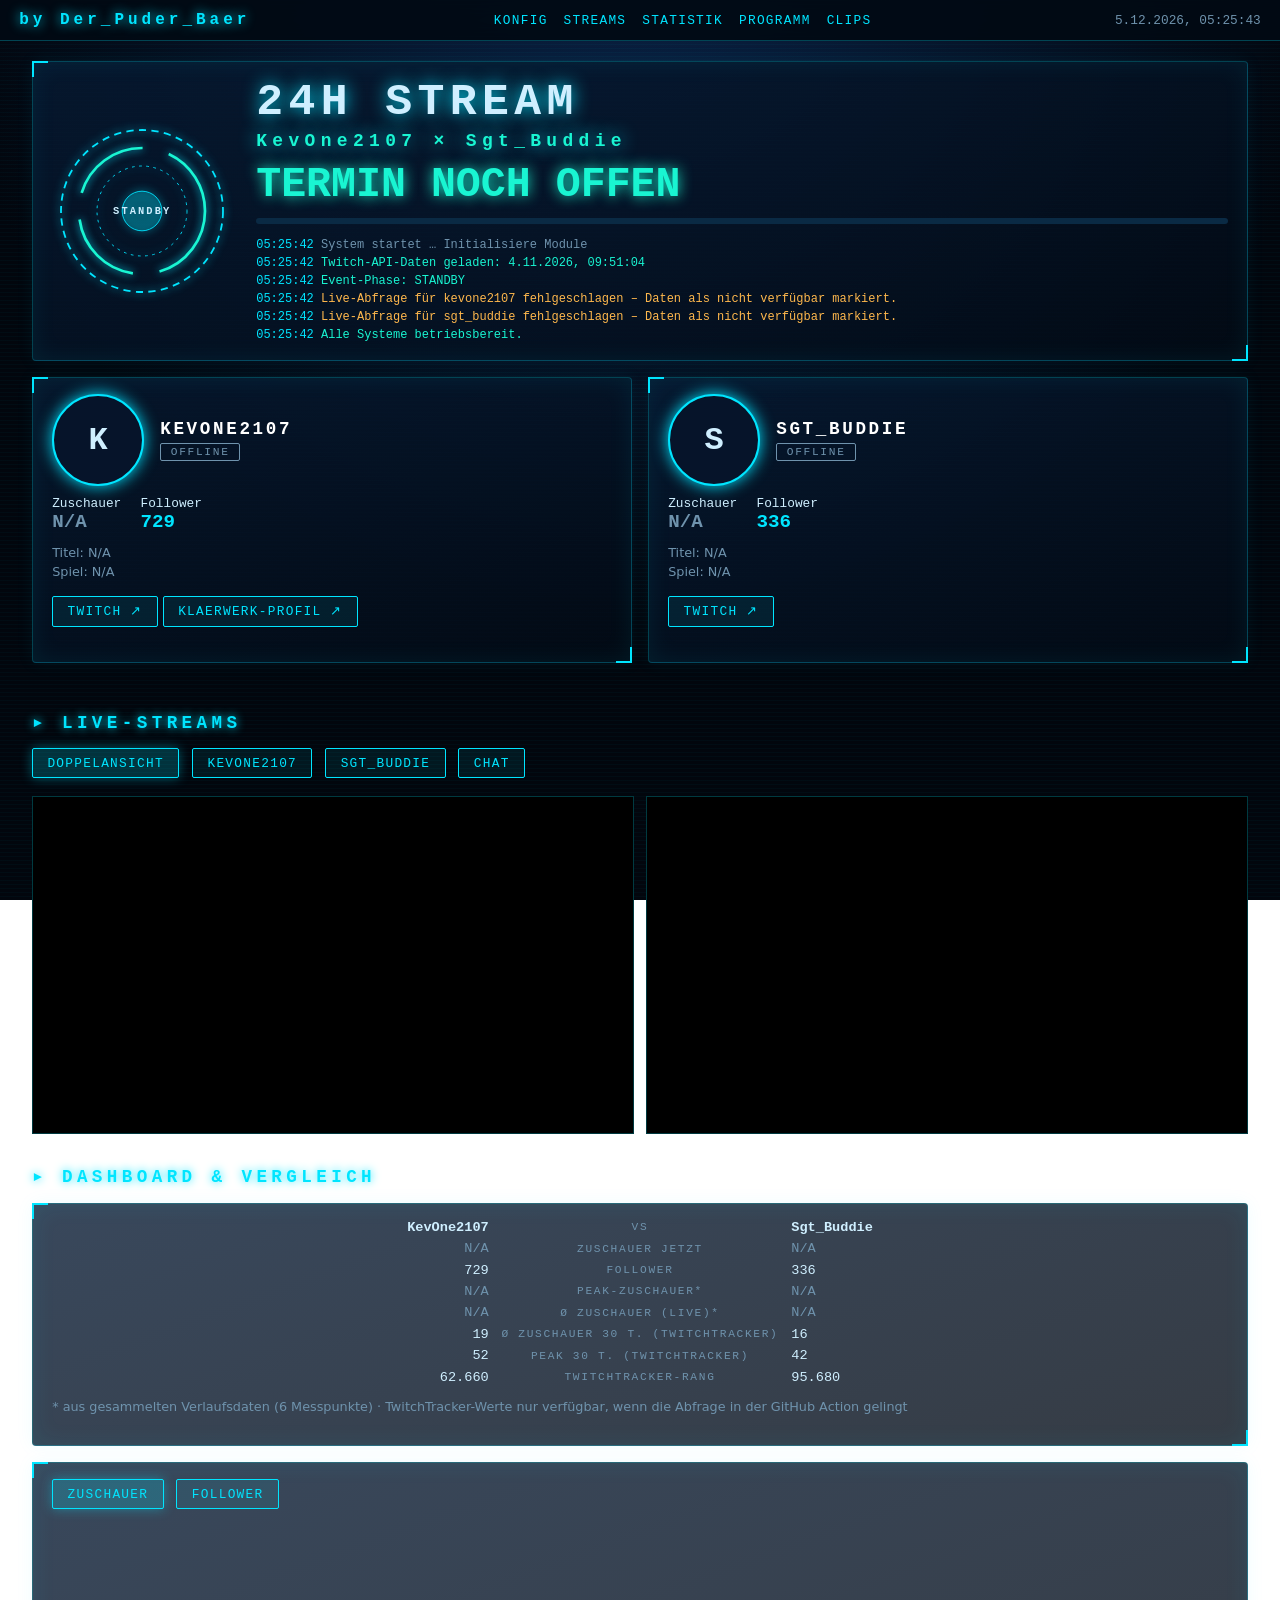
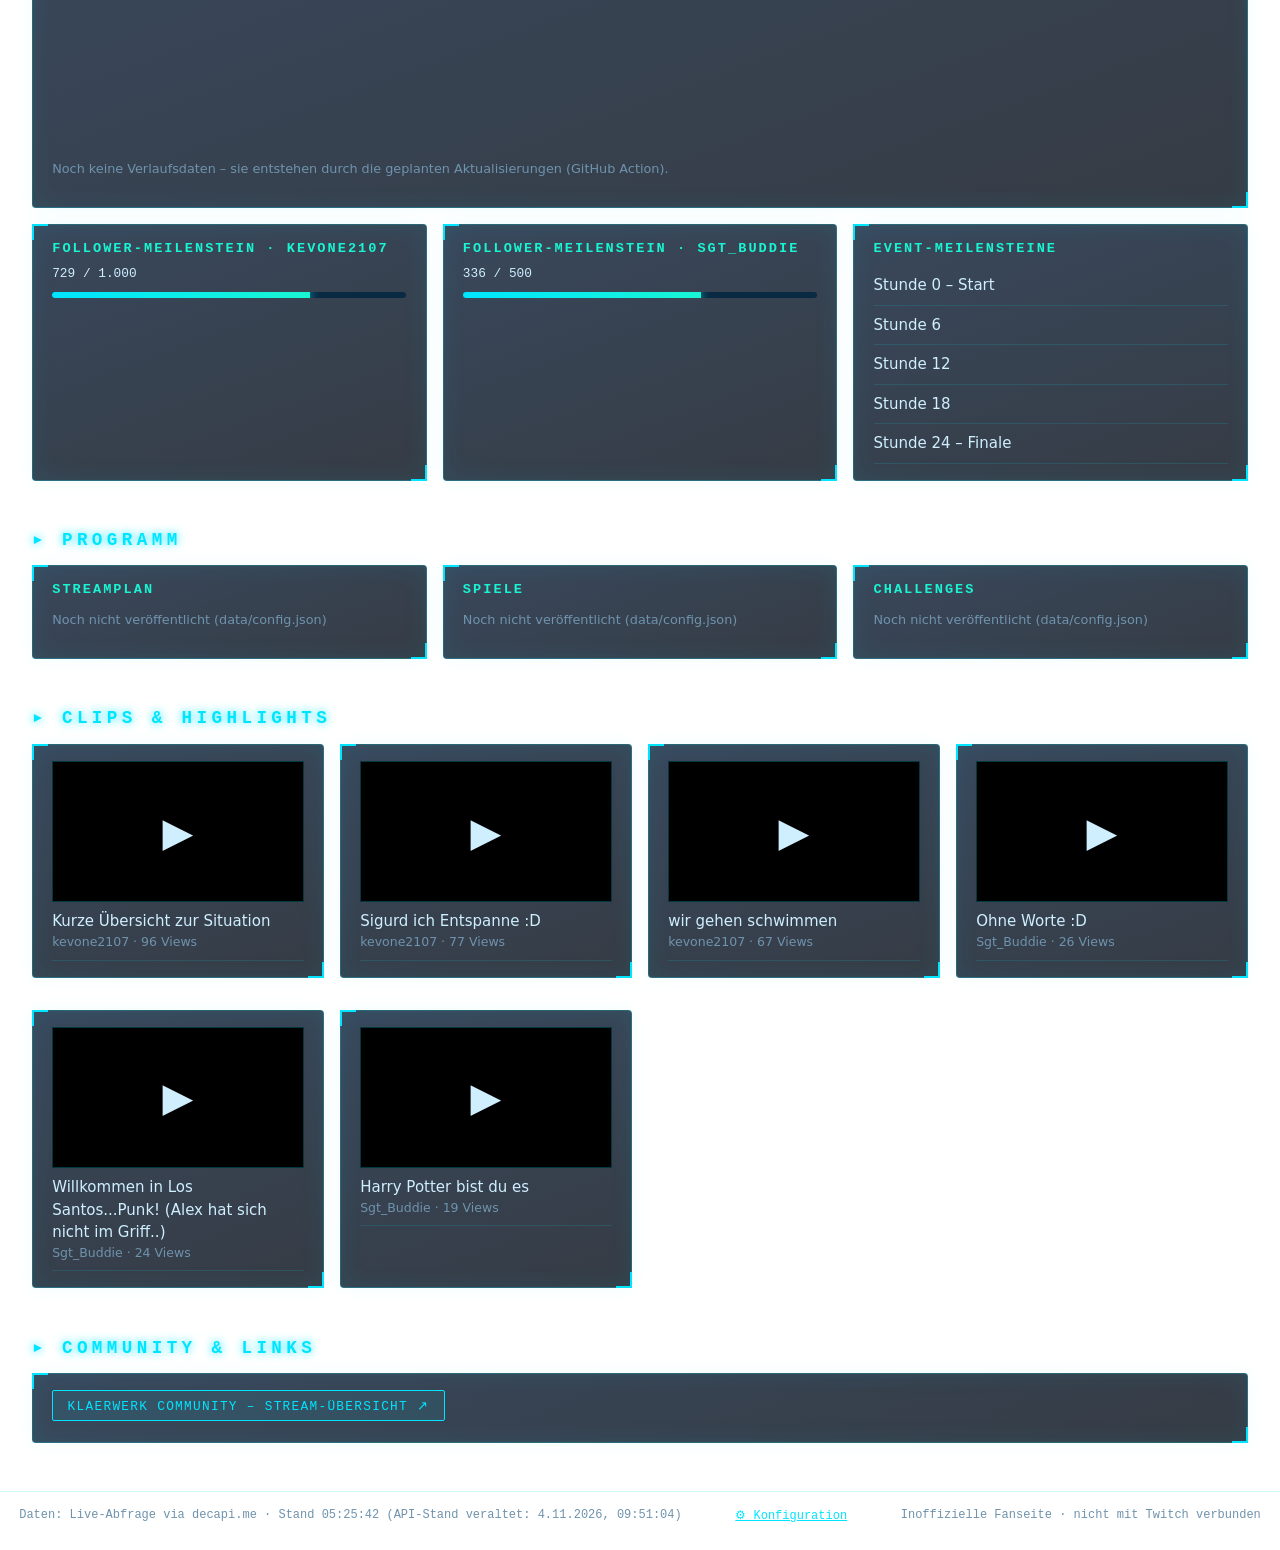
<file: index.html>
<!doctype html><html lang="de"><head><meta charset="utf-8"><meta name="viewport" content="width=device-width,initial-scale=1">
<title>24H Stream · KevOne2107 × Sgt_Buddie</title><meta name="description" content="Gemeinsamer 24-Stunden-Twitch-Stream von KevOne2107 und Sgt_Buddie"><link rel="stylesheet" href="css/style.css"></head>
<body><header class="top"><b class="logo">by Der_Puder_Baer</i></b><nav><a href="#streams">Streams</a><a href="#stats">Statistik</a><a href="#plan">Programm</a><a href="#clips">Clips</a><a href="config.html">Konfig</a></nav><span id="clock"></span></header>
<main>
<section id="hero" class="hud"><div class="reactor"><svg viewBox="0 0 200 200"><circle class="r1" cx="100" cy="100" r="90"/><circle class="r2" cx="100" cy="100" r="70"/><circle class="r3" cx="100" cy="100" r="50"/><circle class="core" cx="100" cy="100" r="22"/></svg><span id="phase">INIT</span></div>
<div class="hc"><h1>24H STREAM<small>KevOne2107 × Sgt_Buddie</small></h1><div id="cd" class="cd">--:--:--</div><div class="bar"><i id="prog"></i></div><div id="jlog" class="log"></div></div></section>
<section id="streamers" class="grid2"></section>
<section id="streams"><h2>Live-Streams</h2><div class="tabs"><button data-v="dual">Doppelansicht</button><button data-v="a"></button><button data-v="b"></button><button id="chatBtn">Chat</button></div><div id="player" class="players"></div></section>
<section id="stats"><h2>Dashboard &amp; Vergleich</h2><div id="compare" class="hud"></div><div class="hud"><div class="tabs"><button data-m="v">Zuschauer</button><button data-m="f">Follower</button></div><canvas id="chart"></canvas><p id="chartnote" class="mut"></p></div><div id="miles" class="grid2"></div></section>
<section id="plan"><h2>Programm</h2><div class="grid3"><div class="hud"><h3>Streamplan</h3><div id="sched"></div></div><div class="hud"><h3>Spiele</h3><div id="games"></div></div><div class="hud"><h3>Challenges</h3><div id="chal"></div></div></div></section>
<section id="clips"><h2>Clips &amp; Highlights</h2><div id="clipgrid" class="grid3"></div></section>
<section id="links"><h2>Community &amp; Links</h2><div id="linklist" class="hud"></div></section></main>
<footer><span id="upd">Daten: lädt …</span><a href="config.html">⚙ Konfiguration</a><span id="foot">Inoffizielle Fanseite · nicht mit Twitch verbunden</span></footer>
<script src="js/defaults.js"></script><script src="js/app.js"></script></body></html>
</file>
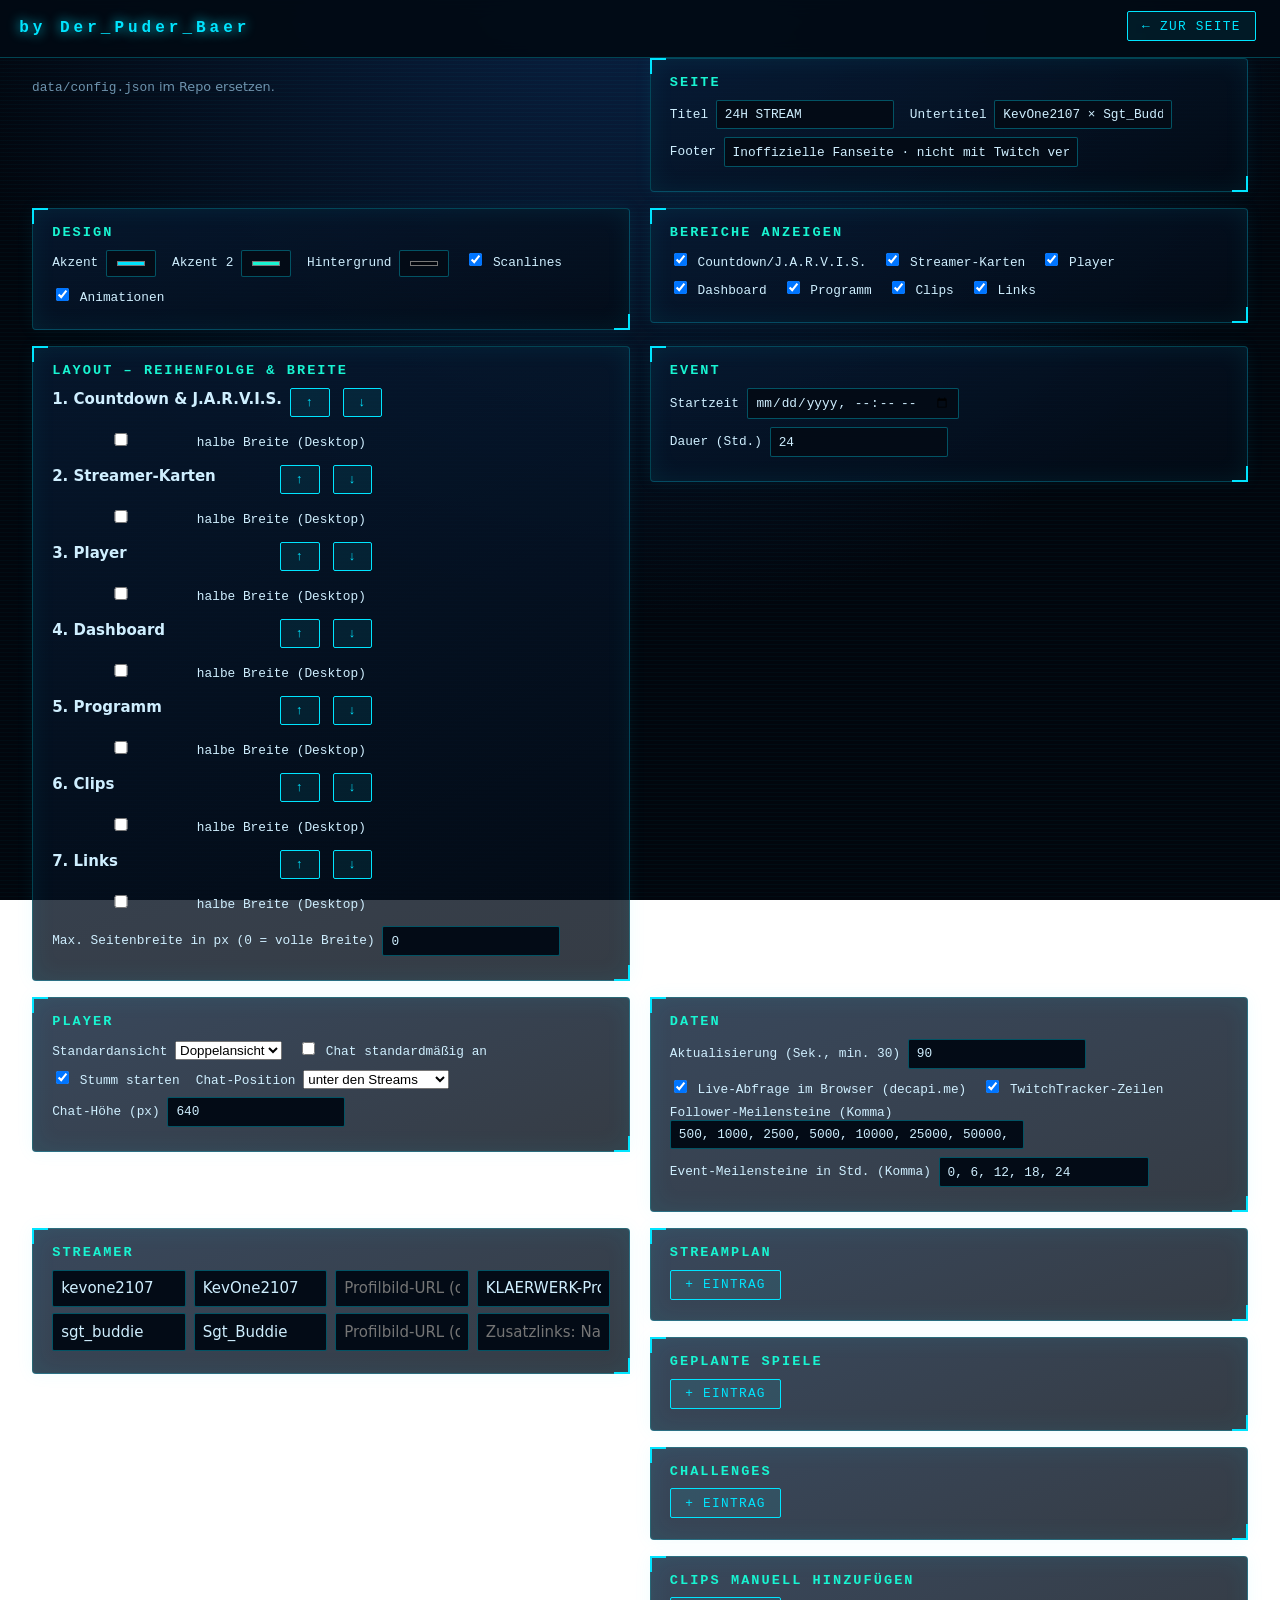
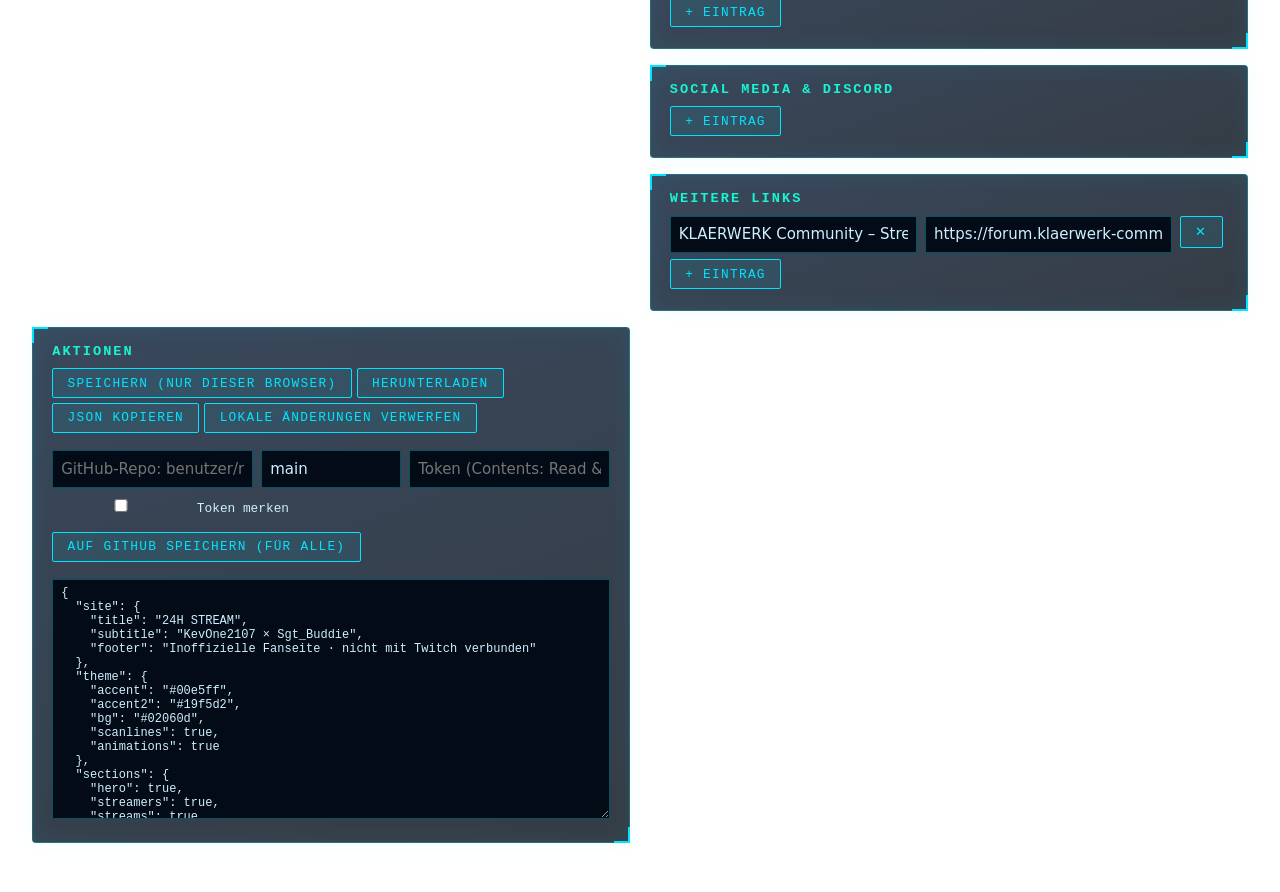
<file: config.html>
<!doctype html><html lang="de"><head><meta charset="utf-8"><meta name="viewport" content="width=device-width,initial-scale=1"><title>Konfiguration · 24H Stream</title><link rel="stylesheet" href="css/style.css"><script src="js/defaults.js"></script></head>
<body><header class="top"><b class="logo">by Der_Puder_Baer</i></b><a class="btn" href="index.html">← Zur Seite</a></header>
<main><p class="mut" style="margin:1.2rem 0"> <code>data/config.json</code> im Repo ersetzen.</p>
<div class="hud"><h3>Seite</h3><label>Titel <input data-p="site.title"></label><label>Untertitel <input data-p="site.subtitle"></label><label>Footer <input data-p="site.footer" size="42"></label></div>
<div class="hud"><h3>Design</h3><label>Akzent <input type="color" data-p="theme.accent"></label><label>Akzent 2 <input type="color" data-p="theme.accent2"></label><label>Hintergrund <input type="color" data-p="theme.bg"></label><label><input type="checkbox" data-p="theme.scanlines"> Scanlines</label><label><input type="checkbox" data-p="theme.animations"> Animationen</label></div>
<div class="hud"><h3>Bereiche anzeigen</h3><label><input type="checkbox" data-p="sections.hero"> Countdown/J.A.R.V.I.S.</label><label><input type="checkbox" data-p="sections.streamers"> Streamer-Karten</label><label><input type="checkbox" data-p="sections.streams"> Player</label><label><input type="checkbox" data-p="sections.stats"> Dashboard</label><label><input type="checkbox" data-p="sections.plan"> Programm</label><label><input type="checkbox" data-p="sections.clips"> Clips</label><label><input type="checkbox" data-p="sections.links"> Links</label></div>
<div class="hud" id="lay"></div>
<div class="hud"><h3>Event</h3><label>Startzeit <input type="datetime-local" id="start"></label><label>Dauer (Std.) <input type="number" min="1" data-p="durationHours"></label></div>
<div class="hud"><h3>Player</h3><label>Standardansicht <select data-p="player.defaultView"><option value="dual">Doppelansicht</option><option value="a">Streamer 1</option><option value="b">Streamer 2</option></select></label><label><input type="checkbox" data-p="player.chat"> Chat standardmäßig an</label><label><input type="checkbox" data-p="player.muted"> Stumm starten</label><label>Chat-Position <select data-p="player.chatPosition"><option value="below">unter den Streams</option><option value="side">neben jedem Stream</option></select></label><label>Chat-Höhe (px) <input type="number" min="200" data-p="player.chatHeight"></label></div>
<div class="hud"><h3>Daten</h3><label>Aktualisierung (Sek., min. 30) <input type="number" min="30" data-p="data.refreshSeconds"></label><label><input type="checkbox" data-p="data.liveFallback"> Live-Abfrage im Browser (decapi.me)</label><label><input type="checkbox" data-p="data.showTwitchTracker"> TwitchTracker-Zeilen</label><br><label>Follower-Meilensteine (Komma) <input data-p="data.followerMilestones" data-list="1" size="42"></label><label>Event-Meilensteine in Std. (Komma) <input data-p="data.eventMilestones" data-list="1" size="24"></label></div>
<div class="hud" id="st"></div><div id="lists"></div>
<div class="hud"><h3>Aktionen</h3><button id="save">Speichern (nur dieser Browser)</button><button id="dl">Herunterladen</button><button id="cp">JSON kopieren</button><button id="reset">Lokale Änderungen verwerfen</button><div class="row" style="margin-top:.8rem"><input id="ghrepo" placeholder="GitHub-Repo: benutzer/repo"><input id="ghbr" placeholder="Branch (main)" style="max-width:140px"><input id="ghtk" type="password" placeholder="Token (Contents: Read &amp; write)"><label><input type="checkbox" id="ghkeep"> Token merken</label><button id="gh">Auf GitHub speichern (für alle)</button></div><p id="msg" class="mut"></p><textarea id="json" readonly></textarea></div></main>
<script>
const D={schedule:[['hour','Stunde','number'],['title','Titel'],['note','Notiz']],games:[['name','Spiel'],['note','Notiz']],challenges:[['title','Challenge'],['note','Notiz']],clips:[['id','Clip-Link oder -ID'],['title','Titel']],socials:[['label','Name (z. B. Discord)'],['url','URL https://…']],links:[['label','Name'],['url','URL https://…']]};
const SN={hero:'Countdown & J.A.R.V.I.S.',streamers:'Streamer-Karten',streams:'Player',stats:'Dashboard',plan:'Programm',clips:'Clips',links:'Links'};
const T={schedule:'Streamplan',games:'Geplante Spiele',challenges:'Challenges',clips:'Clips manuell hinzufügen',socials:'Social Media & Discord',links:'Weitere Links'};
const $=s=>document.querySelector(s),e=s=>String(s??'').replace(/[&<>"]/g,c=>({'&':'&amp;','<':'&lt;','>':'&gt;','"':'&quot;'}[c]));
let c;
const toLocal=i=>{const d=new Date(i);d.setMinutes(d.getMinutes()-d.getTimezoneOffset());return d.toISOString().slice(0,16)};
const getP=(o,p)=>p.split('.').reduce((a,k)=>a?.[k],o),setP=(o,p,v)=>{const k=p.split('.'),l=k.pop();k.reduce((a,x)=>a[x],o)[l]=v};
const exs=s=>(s.extra||[]).map(x=>x.label+'|'+x.url).join('; ');
async function load(){
  let o;try{const l=localStorage.getItem('cfgOverride');o=l?JSON.parse(l):await(await fetch('data/config.json')).json()}catch(x){o={}}
  c=mergeCfg(DEFAULTS,o);if(!c.streamers.length)c.streamers=[{login:'kevone2107',name:'KevOne2107'},{login:'sgt_buddie',name:'Sgt_Buddie'}];
  const SEC=Object.keys(SN);c.layout.order=[...c.layout.order.filter(k=>SEC.includes(k)),...SEC.filter(k=>!c.layout.order.includes(k))];
  c.streamers.forEach(s=>s.extraText=exs(s));draw()}
function drawLay(){$('#lay').innerHTML='<h3>Layout – Reihenfolge &amp; Breite</h3>'+c.layout.order.map((k,i)=>`<div class="row"><b style="min-width:220px">${i+1}. ${SN[k]}</b><button data-mv="${i}:-1">↑</button><button data-mv="${i}:1">↓</button><label><input type="checkbox" data-hf="${k}" ${c.layout.half[k]?'checked':''}> halbe Breite (Desktop)</label></div>`).join('')+'<label>Max. Seitenbreite in px (0 = volle Breite) <input type="number" min="0" data-p="layout.maxWidth"></label>'}
function draw(){
  drawLay();
  document.querySelectorAll('[data-p]').forEach(i=>{const v=getP(c,i.dataset.p);if(i.type=='checkbox')i.checked=!!v;else i.value=Array.isArray(v)?v.join(', '):(v??'')});
  $('#start').value=c.eventStart?toLocal(c.eventStart):'';
  $('#st').innerHTML='<h3>Streamer</h3>'+c.streamers.map((s,i)=>`<div class="row"><input data-s="${i}" data-f="login" value="${e(s.login)}" placeholder="Twitch-Login"><input data-s="${i}" data-f="name" value="${e(s.name)}" placeholder="Anzeigename"><input data-s="${i}" data-f="avatar" value="${e(s.avatar)}" placeholder="Profilbild-URL (optional)"><input data-s="${i}" data-f="extraText" value="${e(s.extraText)}" placeholder="Zusatzlinks: Name|URL; Name|URL"></div>`).join('');
  $('#lists').innerHTML=Object.keys(D).map(k=>`<div class="hud"><h3>${T[k]}</h3>${c[k].map((r,i)=>`<div class="row">${D[k].map(([f,p,t])=>`<input data-k="${k}" data-i="${i}" data-f="${f}" type="${t||'text'}" placeholder="${p}" value="${e(r[f]??'')}">`).join('')}<button data-del="${k}:${i}">✕</button></div>`).join('')}<button data-add="${k}">+ Eintrag</button></div>`).join('');
  out()}
function clean(){
  const o=JSON.parse(JSON.stringify(c));
  o.eventStart=$('#start').value?new Date($('#start').value).toISOString():null;
  o.streamers=c.streamers.filter(s=>s.login&&s.login.trim()).map(s=>{const r={login:s.login.trim().toLowerCase(),name:s.name||s.login,extra:(s.extraText||'').split(';').map(x=>x.split('|').map(y=>y.trim())).filter(x=>x[0]&&x[1]).map(x=>({label:x[0],url:x[1]}))};if(s.avatar)r.avatar=s.avatar;return r});
  for(const k in D)o[k]=c[k].map(r=>Object.fromEntries(Object.entries(r).filter(([,v])=>v!==''&&v!=null))).filter(r=>Object.keys(r).length);
  return o}
const out=()=>$('#json').value=JSON.stringify(clean(),null,2);
const msg=t=>{$('#msg').textContent=' '+t};
document.addEventListener('input',x=>{const t=x.target,d=t.dataset;
  if(d.p){setP(c,d.p,t.type=='checkbox'?t.checked:d.list?t.value.split(',').map(s=>s.trim()).filter(Boolean).map(Number).filter(n=>!isNaN(n)):t.type=='number'?(+t.value||0):t.value)}
  else if(d.hf)c.layout.half[d.hf]=t.checked;
  else if(d.s!=null)c.streamers[d.s][d.f]=t.value;
  else if(d.k)c[d.k][d.i][d.f]=d.f=='hour'?(t.value===''?'':+t.value):t.value;
  out()});
document.addEventListener('click',x=>{const d=x.target.dataset;if(d.mv){const[i,dl]=d.mv.split(':').map(Number),o=c.layout.order,j=i+dl;if(j>=0&&j<o.length){[o[i],o[j]]=[o[j],o[i]];draw()}}if(d.add){c[d.add].push({});draw()}if(d.del){const[k,i]=d.del.split(':');c[k].splice(+i,1);draw()}});
$('#start').oninput=out;
$('#save').onclick=()=>{const o=clean();if(o.streamers.length<2)return msg('Zwei Streamer nötig.');
  try{localStorage.setItem('cfgOverride',JSON.stringify(o));if(localStorage.getItem('cfgOverride')!==JSON.stringify(o))throw 0;msg('Lokal gespeichert um '+new Date().toLocaleTimeString('de-DE')+' – gilt nur in diesem Browser. Für alle: „Auf GitHub speichern“.')}
  catch(x){msg('FEHLER: Der Browser blockiert lokales Speichern (privater Modus, file:// oder Cookies/Websitedaten gesperrt). Nutze „Auf GitHub speichern“ oder „Herunterladen“.')}};
try{const g=JSON.parse(localStorage.getItem('ghCfg')||'{}');$('#ghrepo').value=g.repo||'';$('#ghbr').value=g.br||'main';$('#ghtk').value=g.tk||'';$('#ghkeep').checked=!!g.tk}catch(x){$('#ghbr').value='main'}
$('#gh').onclick=async()=>{
  const repo=$('#ghrepo').value.trim(),br=$('#ghbr').value.trim()||'main',tk=$('#ghtk').value.trim(),o=clean();
  if(!/^[\w.-]+\/[\w.-]+$/.test(repo)||!tk)return msg('Repo (benutzer/repo) und Token eintragen.');
  if(o.streamers.length<2)return msg('Zwei Streamer nötig.');
  try{localStorage.setItem('ghCfg',JSON.stringify({repo,br,tk:$('#ghkeep').checked?tk:''}))}catch(x){}
  const url='https://api.github.com/repos/'+repo+'/contents/data/config.json',H={Authorization:'Bearer '+tk,Accept:'application/vnd.github+json'};
  msg('Speichere auf GitHub …');
  try{
    const g=await fetch(url+'?ref='+encodeURIComponent(br),{headers:H});let sha;
    if(g.ok)sha=(await g.json()).sha;else if(g.status!=404)throw new Error('Lesen fehlgeschlagen (HTTP '+g.status+') – Repo, Branch oder Token prüfen');
    const body={message:'config: über config.html aktualisiert',branch:br,content:btoa(unescape(encodeURIComponent(JSON.stringify(o,null,2)+'\n')))};if(sha)body.sha=sha;
    const p=await fetch(url,{method:'PUT',headers:{...H,'Content-Type':'application/json'},body:JSON.stringify(body)});
    if(!p.ok)throw new Error('Schreiben fehlgeschlagen (HTTP '+p.status+'): '+((await p.json().catch(()=>({}))).message||''));
    try{localStorage.removeItem('cfgOverride')}catch(x){}
    msg('Auf GitHub gespeichert. Die Seite ist nach ca. 1–2 Minuten für alle aktualisiert (Actions-Lauf abwarten).')
  }catch(x){msg('FEHLER: '+x.message)}};
$('#reset').onclick=()=>{localStorage.removeItem('cfgOverride');load();msg('Zurückgesetzt auf data/config.json.')};
$('#cp').onclick=()=>navigator.clipboard.writeText($('#json').value).then(()=>msg('Kopiert.'),()=>msg('Kopieren nicht möglich.'));
$('#dl').onclick=()=>{const a=document.createElement('a');a.href=URL.createObjectURL(new Blob([$('#json').value],{type:'application/json'}));a.download='config.json';a.click()};
load();
</script></body></html>
</file>
<file: css/style.css>
:root{--bg:#02060d;--c:#00e5ff;--t:#19f5d2;--tx:#cfefff;--mut:#6f93ad;--w:#ffb84d}
*{box-sizing:border-box}html{scroll-behavior:smooth}
body{margin:0;background:radial-gradient(circle at 50% -10%,#0a2347,var(--bg) 60%) fixed;color:var(--tx);font:15px/1.5 "Segoe UI",system-ui,sans-serif}
body:before{content:"";position:fixed;inset:0;pointer-events:none;background:repeating-linear-gradient(0deg,#0000 0 3px,#00e5ff08 3px 4px)}
a{color:var(--c)}h2{font:600 1.1rem/1 monospace;letter-spacing:.25em;text-transform:uppercase;color:var(--c);margin:2.2rem 0 1rem;text-shadow:0 0 10px var(--c)}h2:before{content:"▸ "}h3{margin:0 0 .6rem;color:var(--t);font:600 .85rem monospace;letter-spacing:.15em;text-transform:uppercase}
.top{position:sticky;top:0;z-index:9;display:flex;gap:1rem;align-items:center;justify-content:space-between;flex-wrap:wrap;padding:.7rem 1.2rem;background:#020a14ee;border-bottom:1px solid #00e5ff44;backdrop-filter:blur(8px)}
.logo{font:700 1rem monospace;letter-spacing:.25em;color:var(--c);text-shadow:0 0 12px var(--c)}.logo i{color:var(--mut);font-style:normal}
nav{display:flex;gap:1rem}nav a{text-decoration:none;font:.8rem monospace;letter-spacing:.1em;text-transform:uppercase}#clock{font:.8rem monospace;color:var(--mut)}
main{max-width:none;margin:0;padding:0 clamp(1rem,2.5vw,2.5rem) 2rem;display:grid;grid-template-columns:repeat(2,minmax(0,1fr));column-gap:1.2rem;align-items:start}main>section{grid-column:span 2;min-width:0}.pair{display:grid;grid-template-columns:minmax(0,2fr) minmax(0,1fr);gap:.8rem;align-items:stretch}.pair .pl.chat{height:auto;min-height:260px}
.hud{position:relative;background:linear-gradient(160deg,#071a33cc,#030b16cc);border:1px solid #00e5ff40;border-radius:4px;padding:1rem 1.2rem;box-shadow:0 0 24px #00e5ff14 inset,0 0 18px #00e5ff10;margin-bottom:1rem}
.hud:before,.hud:after{content:"";position:absolute;width:14px;height:14px;border:2px solid var(--c)}.hud:before{top:-1px;left:-1px;border-right:0;border-bottom:0}.hud:after{bottom:-1px;right:-1px;border-left:0;border-top:0}
#hero{display:flex;gap:1.5rem;align-items:center;margin-top:1.2rem;flex-wrap:wrap}.reactor{position:relative;width:180px;height:180px;flex:none;margin:auto}
.reactor svg{width:100%;height:100%;overflow:visible}circle{fill:none;stroke:var(--c);filter:drop-shadow(0 0 5px var(--c))}.r1{stroke-width:2;stroke-dasharray:8 6;transform-origin:center;animation:spin 20s linear infinite}.r2{stroke-width:3;stroke-dasharray:90 30;transform-origin:center;animation:spin 8s linear infinite reverse;stroke:var(--t)}.r3{stroke-width:1;stroke-dasharray:3 5;transform-origin:center;animation:spin 14s linear infinite}.core{fill:#00e5ff33;animation:pulse 2.4s ease-in-out infinite}
@keyframes spin{to{transform:rotate(360deg)}}@keyframes pulse{50%{fill:#00e5ffaa}}
#phase{position:absolute;inset:0;display:grid;place-items:center;font:700 .65rem monospace;letter-spacing:.2em;text-align:center}
.hc{flex:1;min-width:260px}h1{margin:0;font:700 clamp(1.6rem,5vw,2.8rem)/1.1 monospace;letter-spacing:.12em;text-shadow:0 0 18px var(--c)}h1 small{display:block;font-size:.4em;color:var(--t);letter-spacing:.3em;margin-top:.3rem}
.cd{font:700 clamp(1.4rem,5vw,2.6rem) monospace;color:var(--t);text-shadow:0 0 14px var(--t);margin:.6rem 0}.bar{height:6px;background:#0a2a44;border-radius:3px;overflow:hidden}.bar i{display:block;height:100%;width:0;background:linear-gradient(90deg,var(--c),var(--t));box-shadow:0 0 10px var(--c);transition:width 1s}
.log{margin-top:.8rem;font:.75rem/1.5 monospace;color:var(--mut);min-height:7.5em}.log b{color:var(--c);font-weight:400}.log .w{color:var(--w)}.log .ok{color:var(--t)}
.grid2{display:grid;grid-template-columns:repeat(auto-fit,minmax(300px,1fr));gap:1rem}.grid3{display:grid;grid-template-columns:repeat(auto-fit,minmax(260px,1fr));gap:1rem}
.sc{display:flex;gap:1rem;align-items:center}.av{width:92px;height:92px;border-radius:50%;border:2px solid var(--c);box-shadow:0 0 16px var(--c);object-fit:cover;flex:none;display:grid;place-items:center;font:700 2rem monospace;background:#06142a}
.sc h3{font-size:1.1rem;margin:0;color:#fff}.badge{display:inline-block;padding:.1rem .6rem;border:1px solid var(--mut);border-radius:2px;font:.7rem monospace;color:var(--mut);letter-spacing:.15em}.badge.live{color:#ff4d6d;border-color:#ff4d6d;box-shadow:0 0 10px #ff4d6d80;animation:p2 1.6s infinite}@keyframes p2{50%{opacity:.5}}
.kv{display:flex;gap:1.2rem;margin:.6rem 0;font:.8rem monospace;flex-wrap:wrap}.kv b{display:block;font-size:1.2rem;color:var(--c)}.na{color:var(--mut)!important}.mut{color:var(--mut);font-size:.8rem}
.btn,button{background:#00e5ff14;border:1px solid var(--c);color:var(--c);padding:.4rem .9rem;border-radius:2px;font:.8rem monospace;letter-spacing:.1em;text-transform:uppercase;cursor:pointer;text-decoration:none;display:inline-block;margin:0 .3rem .3rem 0}button.on,.btn:hover,button:hover{background:#00e5ff33;box-shadow:0 0 12px #00e5ff60}
.tabs{display:flex;gap:.5rem;flex-wrap:wrap;margin-bottom:.8rem}.players{display:grid;gap:.8rem;grid-template-columns:repeat(var(--n,2),minmax(0,1fr))}.pl{background:#000;border:1px solid #00e5ff40;aspect-ratio:16/9;position:relative}.pl.chat{aspect-ratio:auto;height:min(70vh,var(--ch,640px))}.pl iframe,.thumb{position:absolute;inset:0;width:100%;height:100%;border:0}.thumb{background-size:cover;cursor:pointer;display:grid;place-items:center;font-size:2.5rem}
.cmp{display:grid;grid-template-columns:1fr auto 1fr;gap:.4rem .8rem;align-items:center;font:.85rem monospace}.cmp .l{text-align:right}.cmp .m{color:var(--mut);text-align:center;font-size:.7rem;letter-spacing:.15em;text-transform:uppercase}
canvas{width:100%;height:220px;display:block}.ms{margin-bottom:.7rem;font:.8rem monospace}.item{padding:.5rem 0;border-bottom:1px solid #00e5ff22}.item small{display:block;color:var(--mut)}.item.run{color:var(--t)}.item.done{color:var(--mut);text-decoration:line-through}
footer{display:flex;justify-content:space-between;gap:1rem;flex-wrap:wrap;padding:1rem 1.2rem;border-top:1px solid #00e5ff33;font:.75rem monospace;color:var(--mut)}
body.noscan:before{display:none}body.noanim *{animation:none!important}
body.obs .top,body.obs footer,body.obs h2{display:none}body.obs{background:transparent}body.obs:before{display:none}
@media(max-width:900px){main>section{grid-column:1/-1!important}}@media(max-width:760px){.players,.pair{grid-template-columns:1fr}.pair .pl.chat{height:360px}}@media(max-width:640px){nav{display:none}.av{width:70px;height:70px}.pl.chat{height:360px}}
input,textarea{background:#030b16;border:1px solid #00e5ff55;color:var(--tx);padding:.4rem .5rem;border-radius:2px;font:inherit}.row{display:flex;gap:.5rem;margin-bottom:.4rem;flex-wrap:wrap}.row input{flex:1;min-width:130px}textarea{width:100%;height:240px;font:.75rem monospace}label{display:inline-block;margin:0 1rem .5rem 0;font:.8rem monospace}
@media(prefers-reduced-motion:reduce){*{animation:none!important}}
</file>
